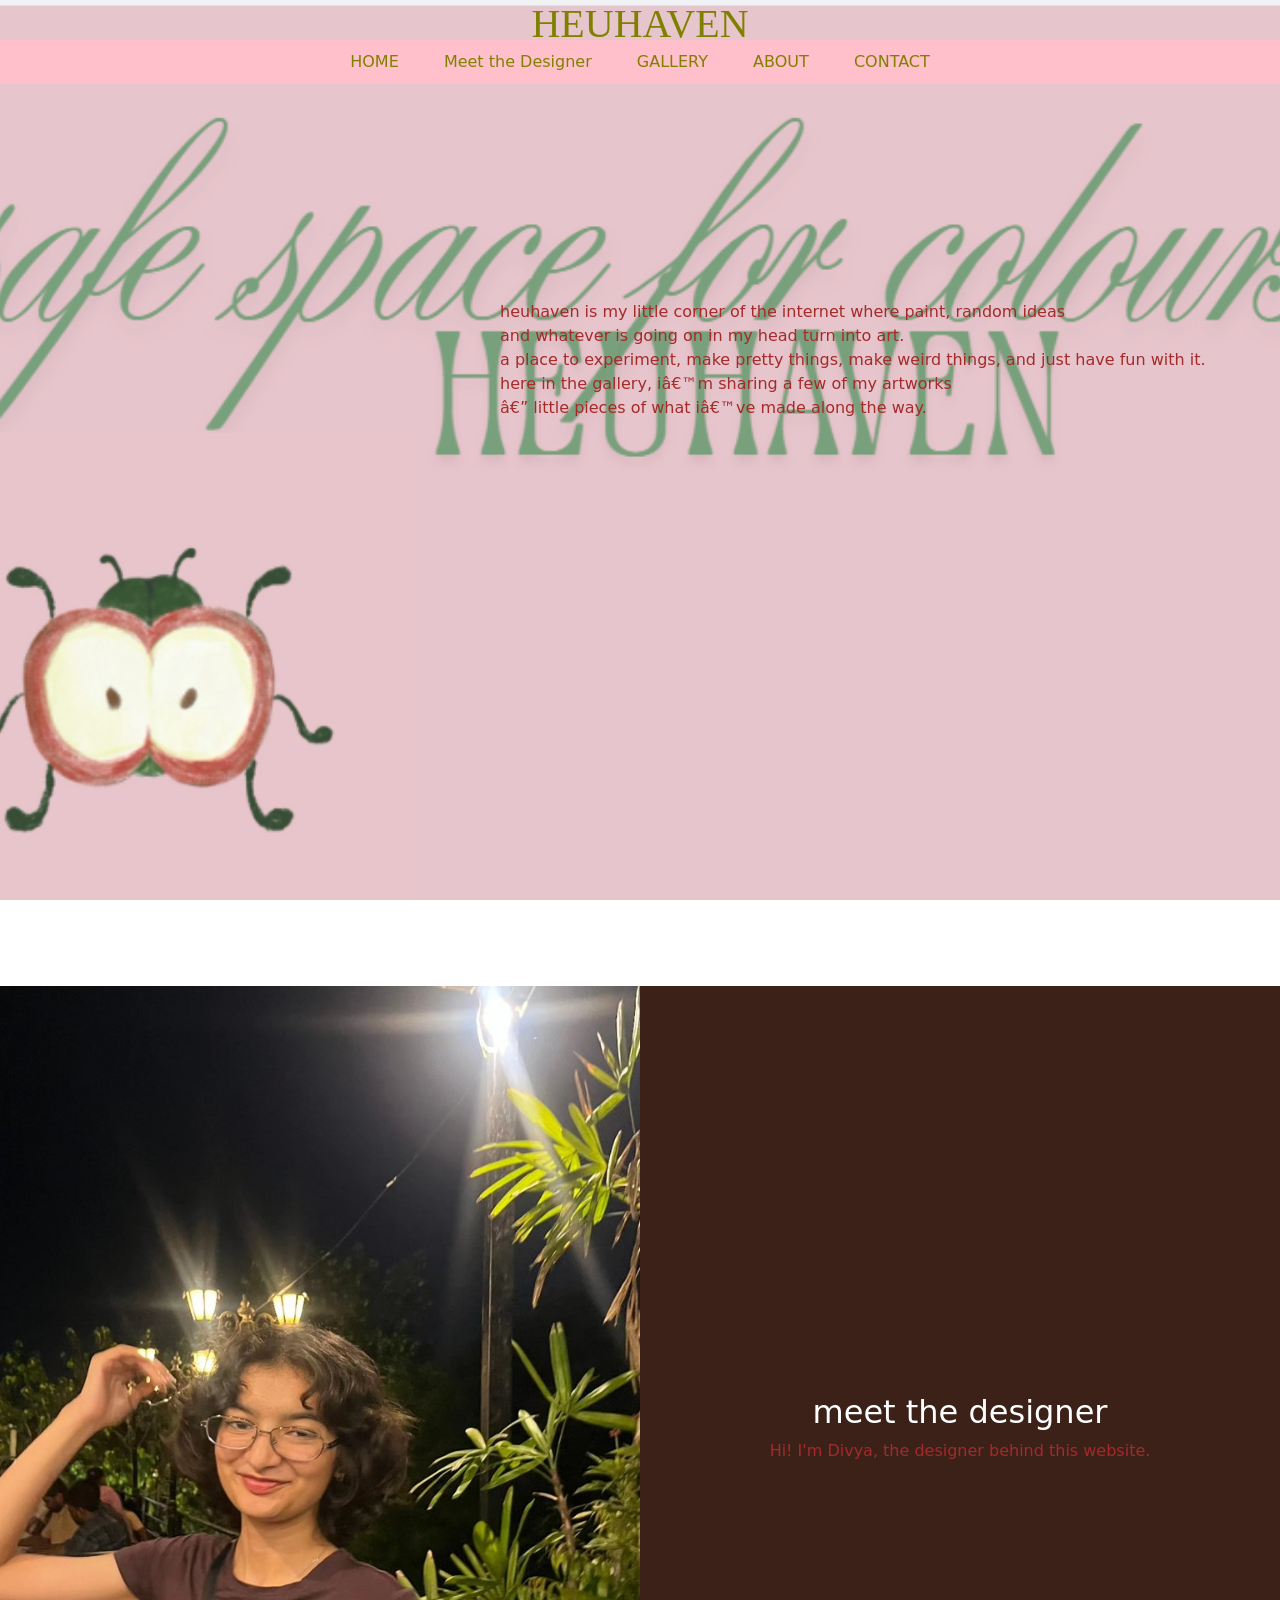
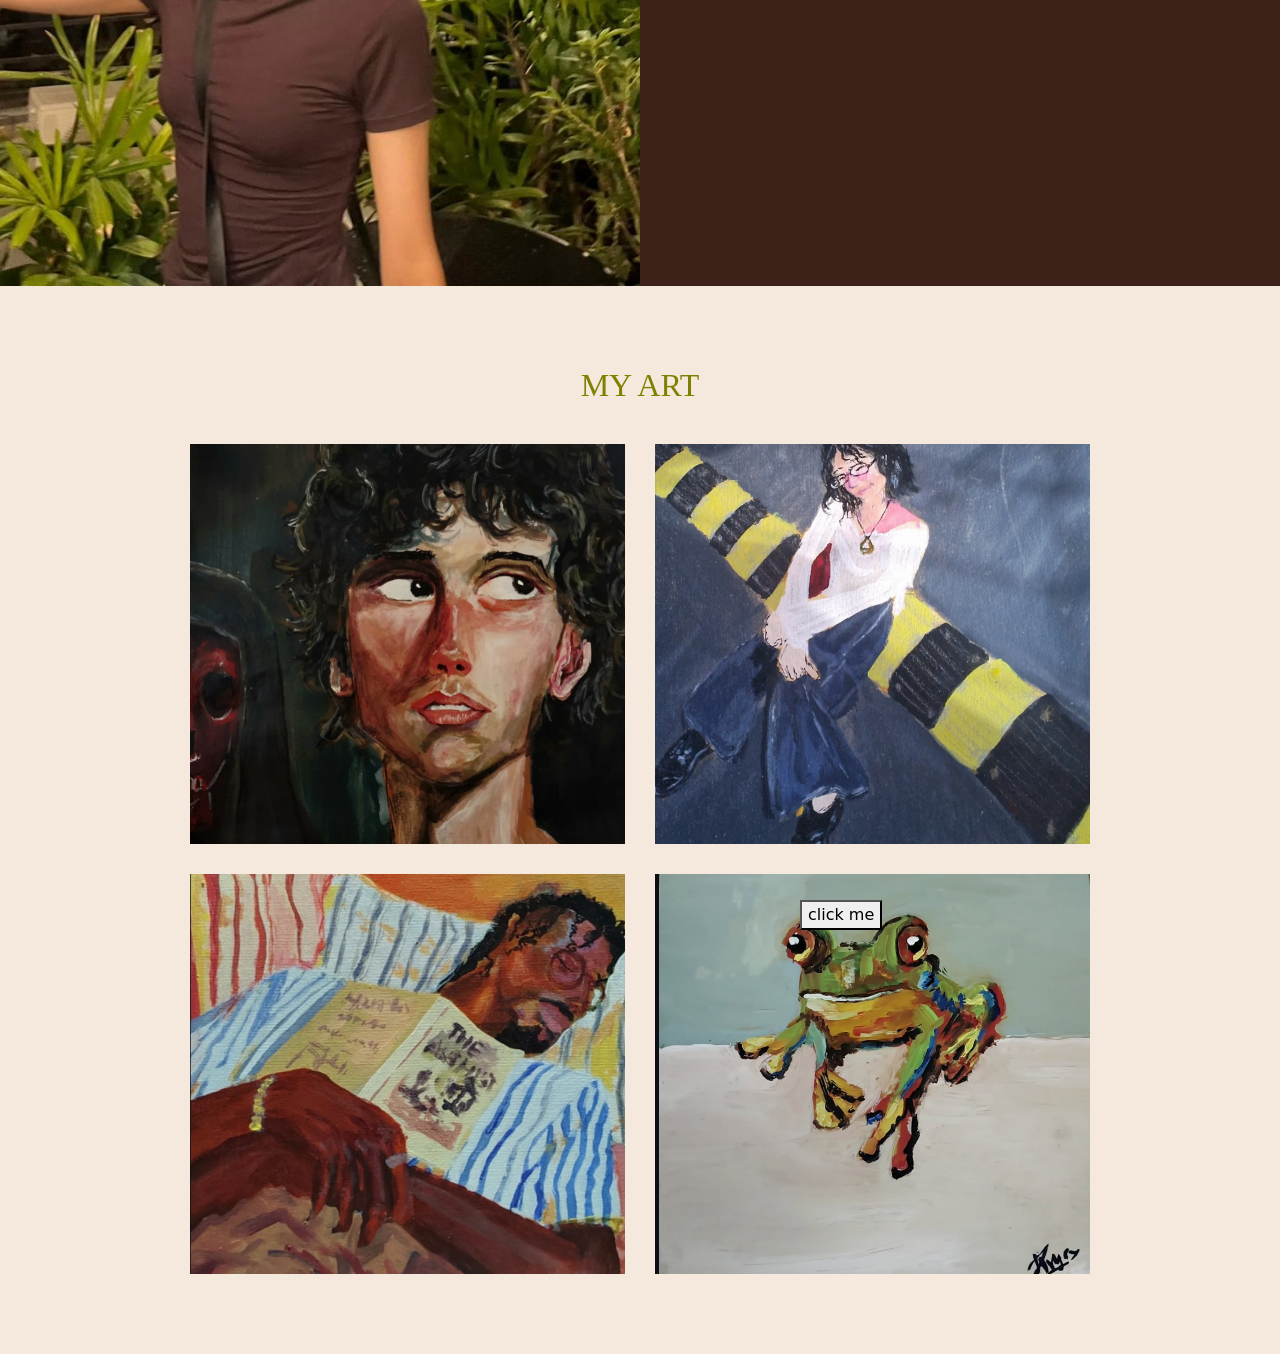
<file: index.html>
<!DOCTYPE html>

<html lang="en">
    <head>
        <link href="https://cdn.jsdelivr.net/npm/bootstrap@5.3.8/dist/css/bootstrap.min.css" rel="stylesheet" integrity="sha384-sRIl4kxILFvY47J16cr9ZwB07vP4J8+LH7qKQnuqkuIAvNWLzeN8tE5YBujZqJLB" crossorigin="anonymous">
        <script src="https://cdn.jsdelivr.net/npm/bootstrap@5.3.8/dist/js/bootstrap.bundle.min.js" integrity="sha384-FKyoEForCGlyvwx9Hj09JcYn3nv7wiPVlz7YYwJrWVcXK/BmnVDxM+D2scQbITxI" crossorigin="anonymous"></script>
        <link href="styles.css" rel="stylesheet">
        <title>My Webpage</title>
    </head>
    <button onclick="changeText()">click me</button>
    <script>
    function changeText() {
        document.querySelector(".home-text").innerHTML = "welcome to heuhaven!";
    }
    </script>

<script>
    function changeText() {
        document.querySelector(".home-text").innerHTML =
            "welcome to heuhaven :)";
    }
</script>
    <body>
        <nav>
            <a href="index.html">HOME</a>
            <a href="#designer">Meet the Designer</a>
            <a href="gallery.html">GALLERY</a>
            <a href="about.html">ABOUT</a>
            <a href="contact.html">CONTACT</a>
        </nav>

        <h1>HEUHAVEN</h1>

        <section  class="home">

            <p class="home-text">heuhaven is my little corner of the internet where paint, random ideas<br> and whatever is going on in my head turn into art.<br>a place to experiment, make pretty things, make weird things, and just have fun with it.<br> here in the gallery, i’m sharing a few of my artworks <br>— little pieces of what i’ve made along the way.
</p>
        </section>

        <section id = "designer" class ="designer">
            <div class="designer-image">
                <img src="dipu.jpg" alt="...">
            </div>
            <div class="designer-text">
                <h2>meet the designer</h2>
                <p>Hi! I'm Divya, the designer behind this website.</p>
            </div>
        </section>
        <section id="art-gallery" class="art-gallery">
            <h2>MY ART</h2>
             <div class="art-grid">
                <img src="art1.png" alt="Artwork 1">
                <img src="art2.png" alt="Artwork 2">
                <img src="art3.png" alt="Artwork 3">
                <img src="art4.png" alt="Artwork 4">
            </div>
       </section>
    </body>
</html>
</file>
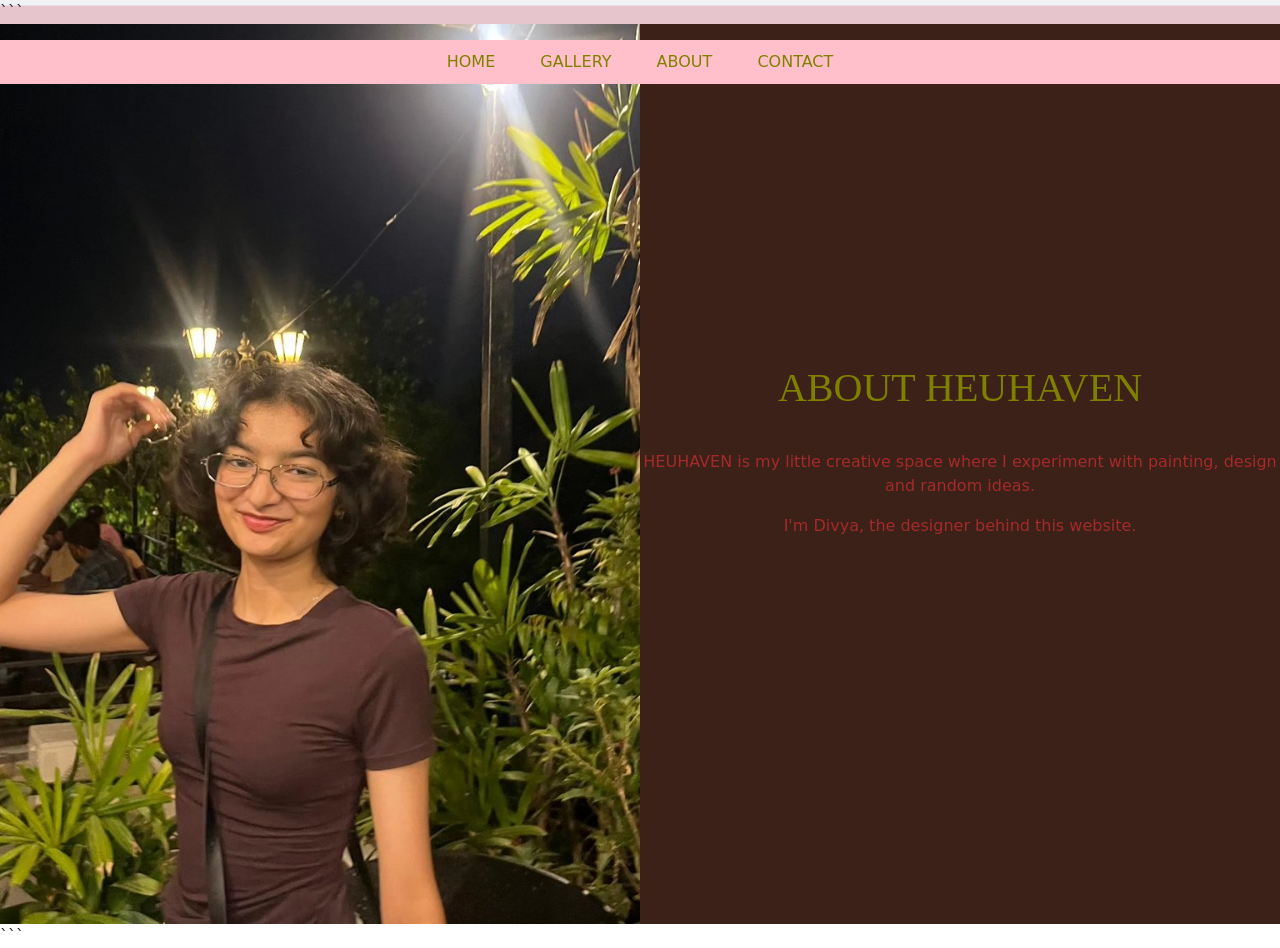
<file: about.html>
<!DOCTYPE html>

<html lang="en">
    <head>
        <link href="https://cdn.jsdelivr.net/npm/bootstrap@5.3.8/dist/css/bootstrap.min.css" rel="stylesheet" integrity="sha384-sRIl4kxILFvY47J16cr9ZwB07vP4J8+LH7qKQnuqkuIAvNWLzeN8tE5YBujZqJLB" crossorigin="anonymous">
        <script src="https://cdn.jsdelivr.net/npm/bootstrap@5.3.8/dist/js/bootstrap.bundle.min.js" integrity="sha384-FKyoEForCGlyvwx9Hj09JcYn3nv7wiPVlz7YYwJrWVcXK/BmnVDxM+D2scQbITxI" crossorigin="anonymous"></script>
        <link href="styles.css" rel="stylesheet">
        <title>About | HEUHAVEN</title>
    </head>

```
<body>
    <nav>
        <a href="index.html">HOME</a>
        <a href="gallery.html">GALLERY</a>
        <a href="about.html">ABOUT</a>
        <a href="contact.html">CONTACT</a>
    </nav>

    <section class="designer">
        <div class="designer-image">
            <img src="dipu.jpg" alt="Portrait of the designer">
        </div>

        <div class="designer-text">
            <h1>ABOUT HEUHAVEN</h1>
            <p>HEUHAVEN is my little creative space where I experiment with painting, design and random ideas.</p>
            <p>I'm Divya, the designer behind this website.</p>
        </div>
    </section>
</body>
```

</html>
</file>
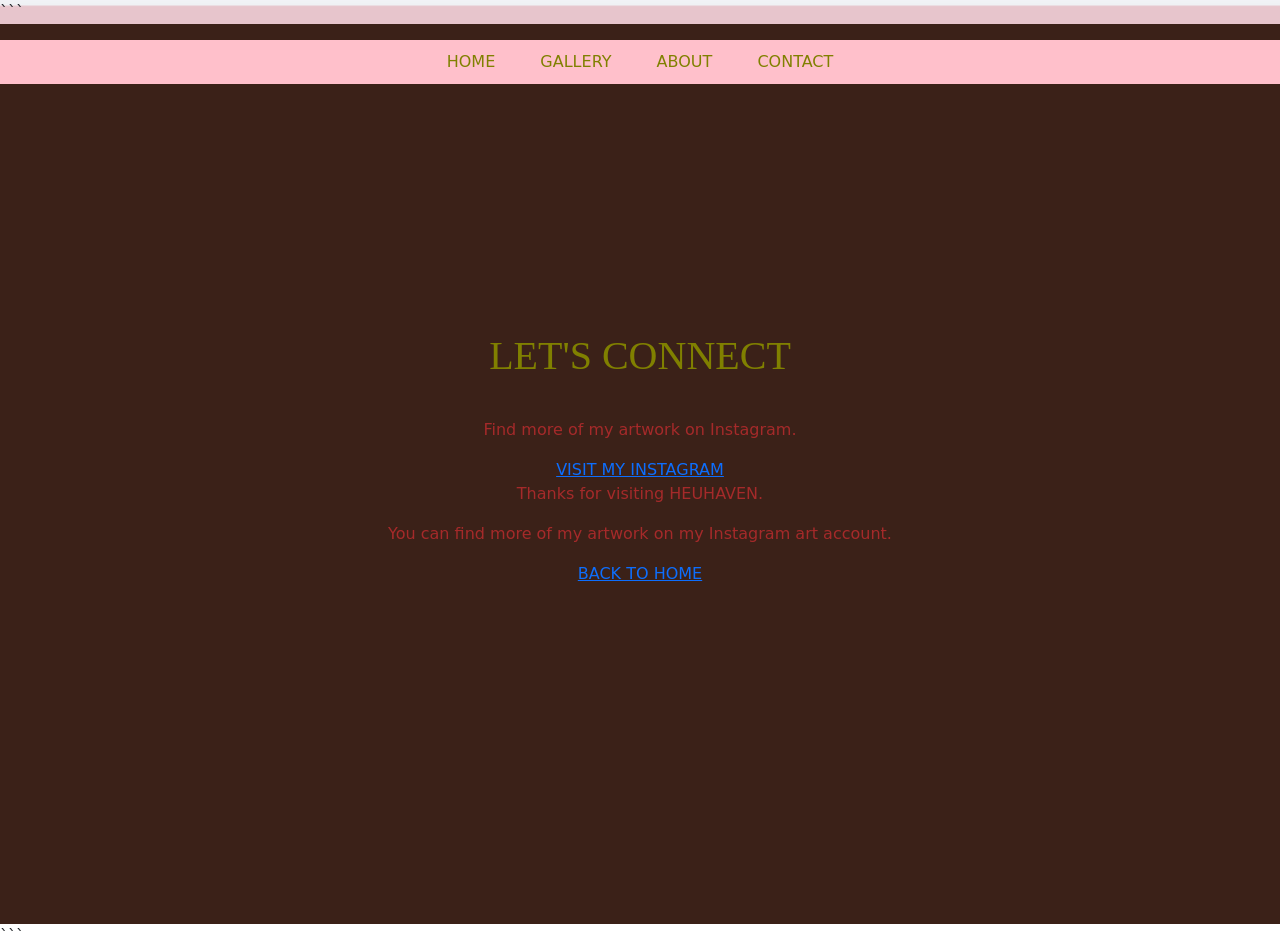
<file: contact.html>
<!DOCTYPE html>

<html lang="en">
    <head>
        <link href="https://cdn.jsdelivr.net/npm/bootstrap@5.3.8/dist/css/bootstrap.min.css" rel="stylesheet" integrity="sha384-sRIl4kxILFvY47J16cr9ZwB07vP4J8+LH7qKQnuqkuIAvNWLzeN8tE5YBujZqJLB" crossorigin="anonymous">
        <script src="https://cdn.jsdelivr.net/npm/bootstrap@5.3.8/dist/js/bootstrap.bundle.min.js" integrity="sha384-FKyoEForCGlyvwx9Hj09JcYn3nv7wiPVlz7YYwJrWVcXK/BmnVDxM+D2scQbITxI" crossorigin="anonymous"></script>
        <link href="styles.css" rel="stylesheet">
        <title>Contact | HEUHAVEN</title>
    </head>

```
<body>
    <nav>
        <a href="index.html">HOME</a>
        <a href="gallery.html">GALLERY</a>
        <a href="about.html">ABOUT</a>
        <a href="contact.html">CONTACT</a>
    </nav>

    <section class="designer-text" style="width: 100%; height: 100vh;">
        <h1>LET'S CONNECT</h1>
        <p>Find more of my artwork on Instagram.</p>
        <a href="https://www.instagram.com/heuhaven/" target="_blank">
        VISIT MY INSTAGRAM
        </a>

        <p>Thanks for visiting HEUHAVEN.</p>

        <p>You can find more of my artwork on my Instagram art account.</p>

        <a href="index.html">BACK TO HOME</a>
    </section>
</body>
```

</html>
</file>
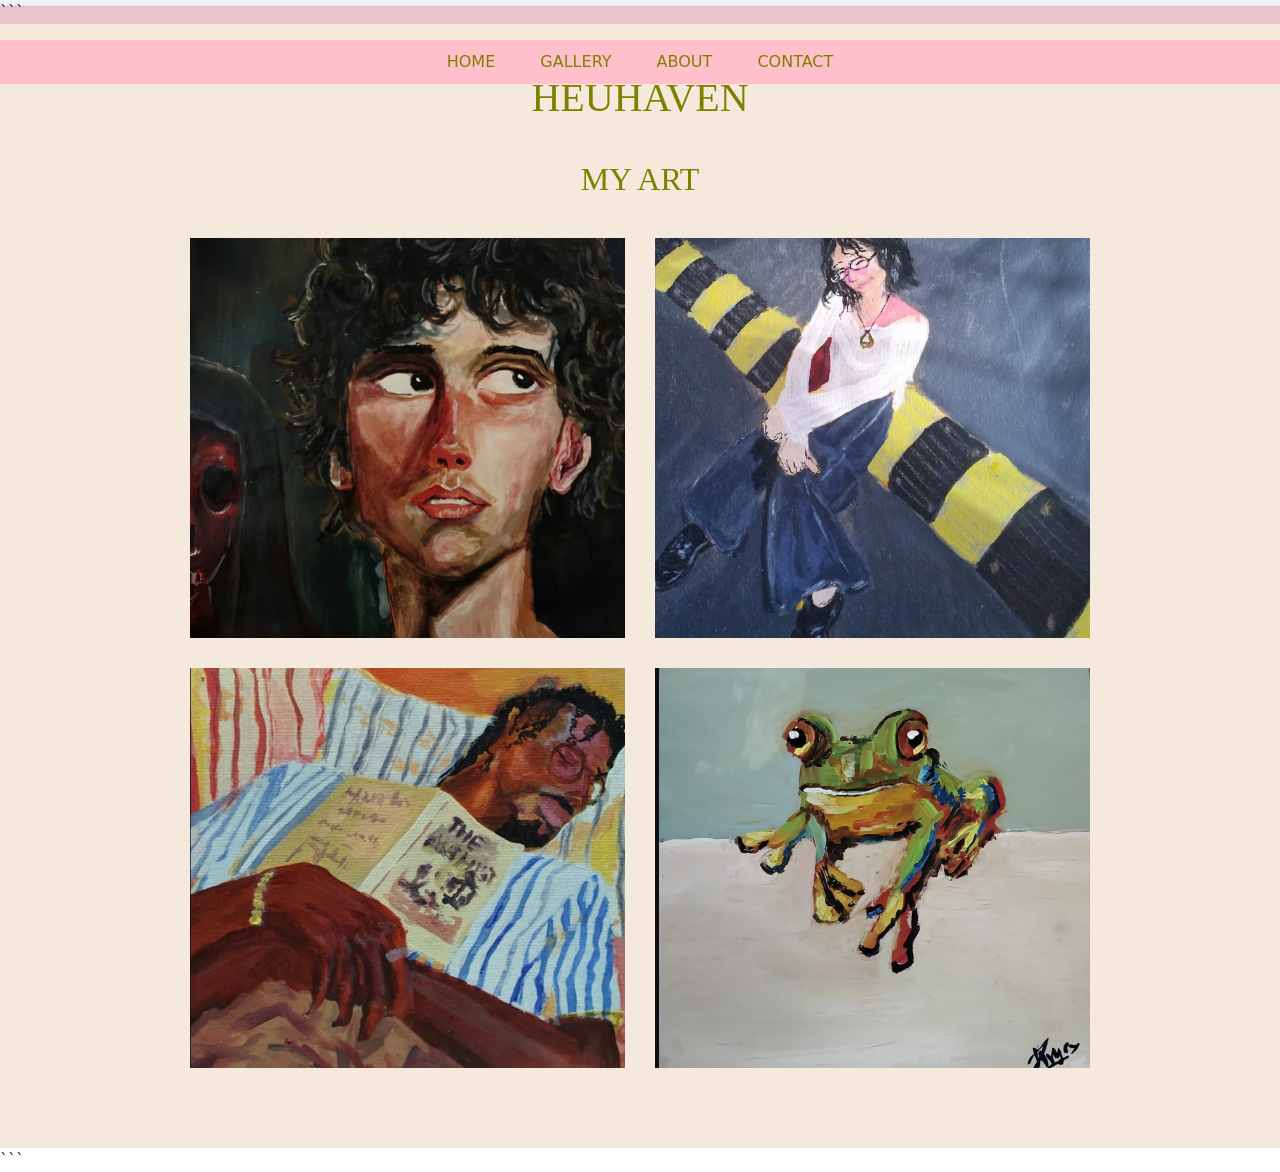
<file: gallery.html>
<!DOCTYPE html>

<html lang="en">
    <head>
        <link href="https://cdn.jsdelivr.net/npm/bootstrap@5.3.8/dist/css/bootstrap.min.css" rel="stylesheet" integrity="sha384-sRIl4kxILFvY47J16cr9ZwB07vP4J8+LH7qKQnuqkuIAvNWLzeN8tE5YBujZqJLB" crossorigin="anonymous">
        <script src="https://cdn.jsdelivr.net/npm/bootstrap@5.3.8/dist/js/bootstrap.bundle.min.js" integrity="sha384-FKyoEForCGlyvwx9Hj09JcYn3nv7wiPVlz7YYwJrWVcXK/BmnVDxM+D2scQbITxI" crossorigin="anonymous"></script>
        <link href="styles.css" rel="stylesheet">
        <title>Gallery | HEUHAVEN</title>
    </head>

```
<body>
    <nav>
        <a href="index.html">HOME</a>
        <a href="gallery.html">GALLERY</a>
        <a href="about.html">ABOUT</a>
        <a href="contact.html">CONTACT</a>
    </nav>

    <section class="art-gallery">
        <h1>HEUHAVEN</h1>
        <h2>MY ART</h2>

        <div class="art-grid">
            <img src="art1.png" alt="Artwork 1">
            <img src="art2.png" alt="Artwork 2">
            <img src="art3.png" alt="Artwork 3">
            <img src="art4.png" alt="Artwork 4">
        </div>
    </section>
</body>
```

</html>
</file>
<file: styles.css>
body {
    background-image: url("bg3.png");
    background-size: cover;
    background-position: center;
    background-repeat: no-repeat;
    background-attachment: fixed;
    margin: 0;
}

body::before {
    content: "";
    position: fixed;
    top: 0;
    left: 0;
    width: 100%;
    height: 100%;
    background-color: rgba(255, 255, 255, 0.2);
    z-index: -1;
    font-family:fantasy;
}

nav {
    position: absolute;
    top: 40px;
    left: 0;
    right: 0;
    background-color: pink;
    padding: 10px;
    text-align: center;
}

nav a {
    color: olive;
    text-decoration: none;
    margin: 20px;
}

h1 {
    text-align: center;
    position:relative;
    color: olive;
    top:-30px;
    font-family: fantasy,serif;
}

.designer-text p{
    color: brown;
    text-align: center;
}

.home {
    min-height: 100vh;
}
.home p {
    position: absolute;
    top: 300px;
    left: 500px;
    color: brown;
}
button {
    display: block;
    position: relative;
    top: 2500px;
    left: 800px;;
}

.designer {
    height: 100vh;
    display: flex;
}

.designer-image {
    width: 50%;
    height: 100%;
}

.designer-text {
    width: 50%;
    height: 100%;
    background-color: #3b2118;
    display: flex;
    flex-direction: column;
    justify-content: center;
    align-items: center;
    color: white;
    text-align: center;
}
html {
    scroll-behavior: smooth;
}

.designer img {
    width: 100%;
    height: 100%;
    object-fit: cover;
}
.art-gallery {
    min-height: 100vh;
    padding: 80px 50px;
    background-color: #f5e8dc;
    text-align: center;
}

.art-gallery h2 {
    color: olive;
    font-family: fantasy, serif;
    margin-bottom: 40px;
}

.art-grid {
    display: grid;
    grid-template-columns: repeat(2, 1fr);
    gap: 30px;
    max-width: 900px;
    margin: auto;
}

.art-grid img {
    width: 100%;
    height: 400px;
    object-fit: cover;
}
</file>
